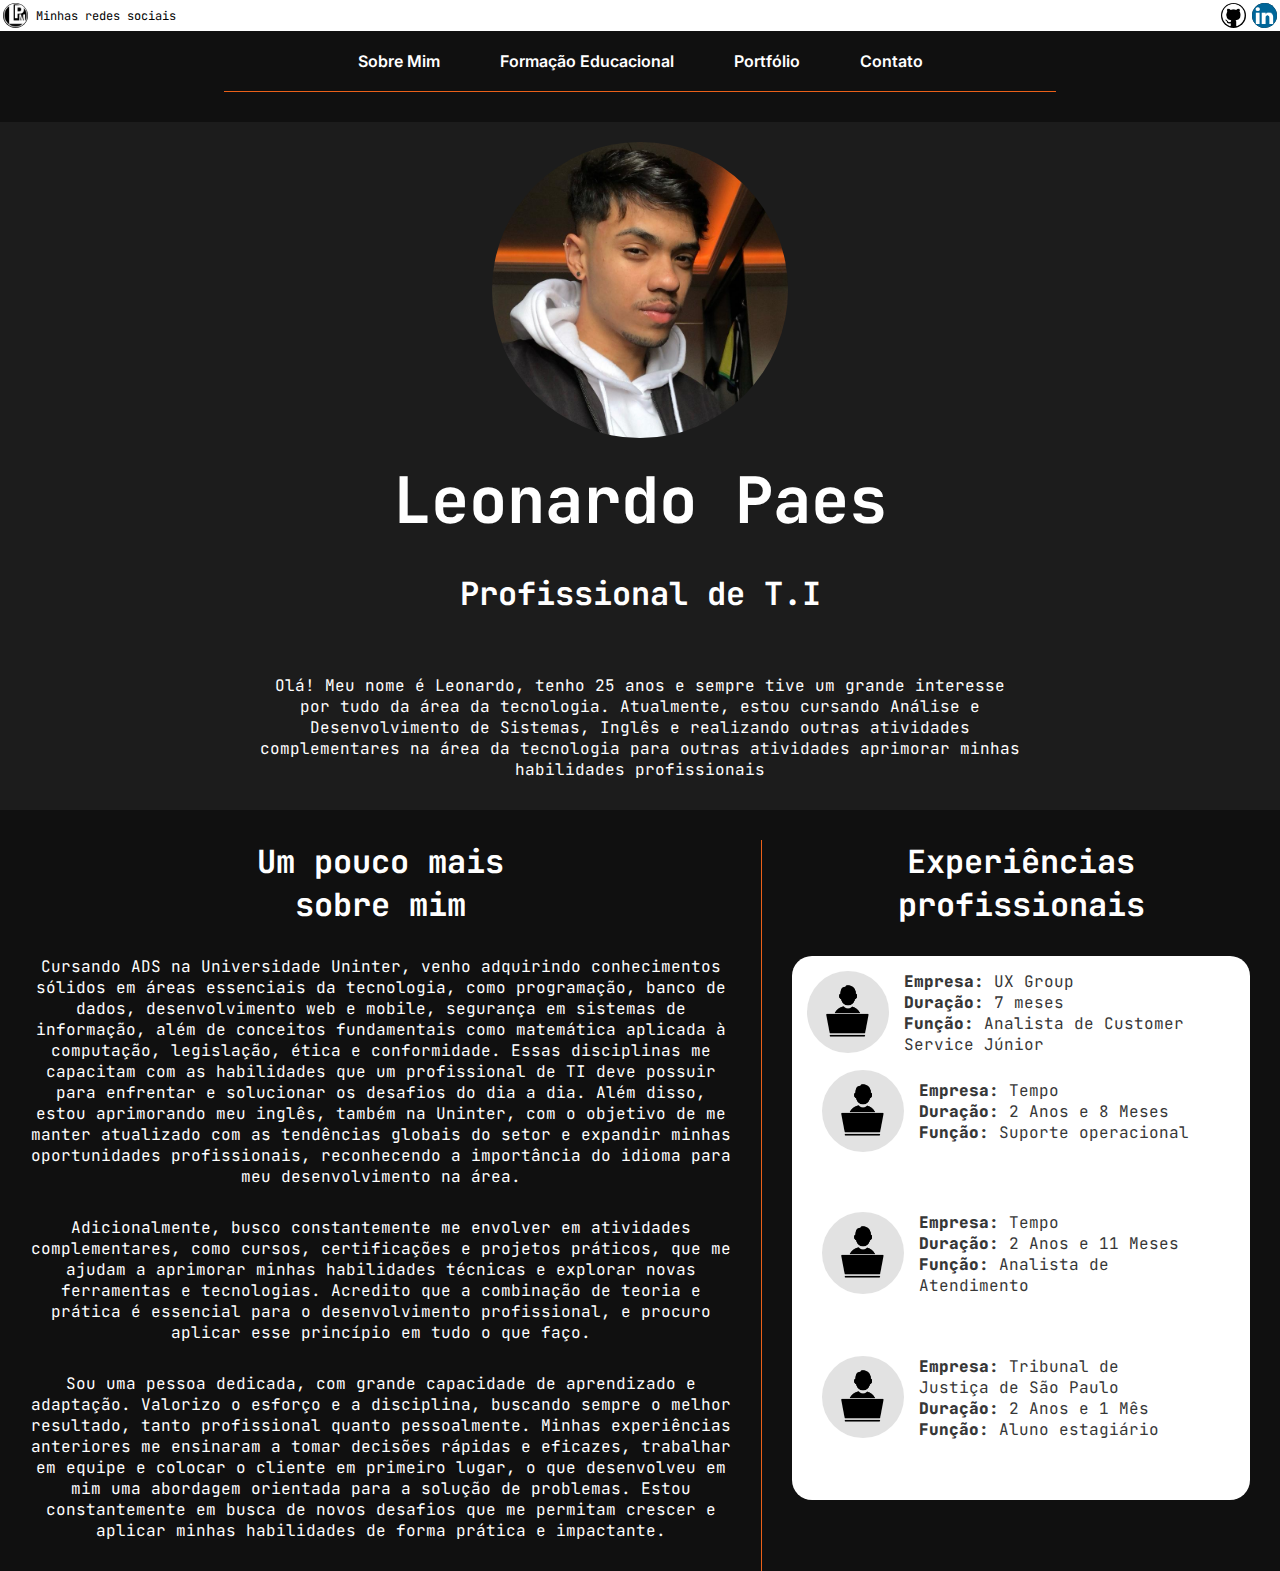
<file: index.html>
<!DOCTYPE html>
<html lang="en">
<head>
    <meta charset="UTF-8">
    <meta name="viewport" content="width=device-width, initial-scale=1.0">
    <title>Sobre Mim | Home</title>
    <link rel="stylesheet" href="style.css">
    <link rel="shortcut icon" href="Imagens/Logo.png" type="image/x-icon">
</head>
<body>
    <nav>
        <div class="menuHorizontal-redes">
            <div class="redesEsquerda">
                <img src="Imagens/Logo.png" alt="logo" id="logoSite">
                <p>Minhas redes sociais</p>
            </div>

            <div class="redesDireita">
                <a href="https://github.com/lmpaes/projetos">
                    <img src="Imagens/Git.jpg" alt="logoGit" id="logoGit"></a>
                
                <a href="https://www.linkedin.com/in/leonardompaes/">
                    <img src="Imagens/Linkedin.png" alt="logoLinkedin" id="logoLinkedin"></a>
            </div>
        </div>

        <ul class="menuHorizontal-opcoes">
            <li><a href="index.html">Sobre Mim</a></li>
            <li><a href="formacao.html">Formação Educacional</a></li>
            <li><a href="portfolio.html">Portfólio</a></li>
            <li><a href="contato.html">Contato</a></li>
        </ul>
        <div class="barraMenu"></div>
    </nav>

    <div id="conteudoIndex">
        <img src="Imagens/imagem-sobremim.jpg" alt="minhaImagem" id="minhaImagem">

        <div class="tituloIndex1">
            <h1>Leonardo Paes</h1>
            <h2>Profissional de T.I</h2>
        </div>

        <p class="textoIndex1">Olá! Meu nome é Leonardo, tenho 25 anos e sempre tive um grande interesse por tudo da área da tecnologia. Atualmente, estou cursando Análise e Desenvolvimento de Sistemas, Inglês e realizando outras atividades complementares na área da tecnologia para outras atividades aprimorar minhas habilidades profissionais
        </p>
    </div>

    <div class="conteudo-divisao">
        <div id="divisaoIndex1">

            <div class="tituloMaisSobre" id="textoEsquerdo">
                <h1> Um pouco mais </h2>
                <h1>sobre mim</h2>
            </div>

            <p class="textoIndex2">
                Cursando ADS na Universidade Uninter, venho adquirindo conhecimentos sólidos em áreas essenciais da tecnologia, como programação, banco de dados, desenvolvimento web e mobile, segurança em sistemas de informação, além de conceitos fundamentais como matemática aplicada à computação, legislação, ética e conformidade. Essas disciplinas me capacitam com as habilidades que um profissional de TI deve possuir para enfrentar e solucionar os desafios do dia a dia. Além disso, estou aprimorando meu inglês, também na Uninter, com o objetivo de me manter atualizado com as tendências globais do setor e expandir minhas oportunidades profissionais, reconhecendo a importância do idioma para meu desenvolvimento na área.
            </p>

            <p class="textoIndex2">
                Adicionalmente, busco constantemente me envolver em atividades complementares, como cursos, certificações e projetos práticos, que me ajudam a aprimorar minhas habilidades técnicas e explorar novas ferramentas e tecnologias. Acredito que a combinação de teoria e prática é essencial para o desenvolvimento profissional, e procuro aplicar esse princípio em tudo o que faço.
            </p>
            
            <p class="textoIndex2">
                Sou uma pessoa dedicada, com grande capacidade de aprendizado e adaptação. Valorizo o esforço e a disciplina, buscando sempre o melhor resultado, tanto profissional quanto pessoalmente. Minhas experiências anteriores me ensinaram a tomar decisões rápidas e eficazes, trabalhar em equipe e colocar o cliente em primeiro lugar, o que desenvolveu em mim uma abordagem orientada para a solução de problemas. Estou constantemente em busca de novos desafios que me permitam crescer e aplicar minhas habilidades de forma prática e impactante.
            </p>
        </div>

        <div class="linhaDivisoria"></div>

        <div id="divisaoIndex2">
            <div class="tituloMaisSobre" id="textoDireito">
                <h1>Experiências</h1>
                <h1>profissionais</h1>
            </div>

            <div class="experiencia" onmouseover="expandir(this)" onmouseout="retrair(this)">
                <div class="info">
                    <img src="Imagens/imagem-sobreMim-expProf.jpg" alt="expProfissional">
                    
                    <div class="textoInfo">
                        
                        <p><span>Empresa:</span> UX Group</p>
                        <p><span>Duração:</span> 7 meses</p>
                        <p><span>Função:</span> Analista de Customer Service Júnior</p>
                </div>
                </div>
                <div class="detalhes">
                    <p>Atuando como Analista de Customer Service Júnior na UX Group, integrando a operação da Reals Bet e oferecendo suporte via Webchat para garantir uma experiência eficiente e segura aos apostadores. Minhas responsabilidades envolvem a análise de apostas, suporte em transações financeiras (saques e depósitos) e atendimento para esclarecimento de dúvidas gerais dos usuários. Realizo consultas de perfis em múltiplos sistemas e utilizo a plataforma Zendesk para a gestão de atendimentos, assegurando o cumprimento da LGPD. Também mantenho interação com sistemas bancários para suporte em movimentações financeiras, priorizando agilidade, precisão e qualidade no atendimento. Com foco na resolução rápida e no aprimoramento contínuo dos processos, contribui diariamente para a melhoria da experiência do usuário, garantindo eficiência, segurança e satisfação nos atendimentos.</p>
                </div>

            <div class="experiencia" onmouseover="expandir(this)" onmouseout="retrair(this)">
                <div class="info">
                    <img src="Imagens/imagem-sobreMim-expProf.jpg" alt="expProfissional">
                    
                    <div class="textoInfo">
                        
                        <p><span>Empresa:</span> Tempo</p>
                        <p><span>Duração:</span> 2 Anos e 8 Meses</p>
                        <p><span>Função:</span> Suporte operacional</p>
                </div>
                </div>
                <div class="detalhes">
                    <p>Como assistente administrativo desenvolvi capacidades para gestão de equipe, auxiliando em tomada de decisões em atendimentos, trocas de informações com outros setores sobre processos e definindo ações para um fluxo seguro aos serviços. Utilizei o Microsoft Office de forma avançada para criação de planilhas a fim de controlar a produtividade e criar relatórios detalhados, para apresentação à supervisão, coordenação e direção, auxiliando na tomada de decisões. Tive também participação nos processos de fraudes, onde era necessária uma análise para detectar e prevenir assistências fraudulentas, criando cenários para impedir tentativas de fraude contratual.</p>
                </div>
            </div>

            <div class="experiencia" onmouseover="expandir(this)" onmouseout="retrair(this)">
                <div class="info">
                    <img src="Imagens/imagem-sobreMim-expProf.jpg" alt="expProfissional">
                    
                    <div class="textoInfo">
                        
                        <p><span>Empresa:</span> Tempo</p>
                        <p><span>Duração:</span> 2 Anos e 11 Meses</p>
                        <p><span>Função:</span> Analista de Atendimento</p>
                </div>
                </div>
                <div class="detalhes">
                    <p>Atuei como Analista de Atendimento na Tempo, onde tive a oportunidade de trabalhar em dois setores, adquirindo uma visão ampla e estratégica do atendimento ao cliente. Iniciei no setor de Acionamento e após um ano foi promovido ao Meio de transporte alternativo (MTA)</p>

                    <p>No setor de Acionamento, minha principal responsabilidade era garantir agilidade nos atendimentos, focando na satisfação do cliente. Realizava contato telefônico direto com prestadores para enviá-los rapidamente ao local solicitado pelo segurado, além de fazer a retratação com o cliente. No Acionamento atuei em diversos tipos de serviços, como acionamento de reboque, taxi, eletricista, encanador e outra modalidades existentes no seguro de automóvel e residencial. </p>
                        
                    <p>Já no setor de Meio de Transporte Alternativo, a prioridade era o controle de custos, onde era necessário identificar a opção de transporte mais viável para o retorno do segurado e sua família. Essa função exigia a análise cuidadosa de diferentes meios, como aéreo, táxi, rodoviário ou a combinação de dois desses meios, sempre com o objetivo de oferecer a solução mais eficiente e econômica. </p>
                        
                    <p>Nos dois setores fui responsável pelo treinamento de novos funcionários devido meu alto conhecimento nos procedimentos</p>
                </div>
            </div>

            <div class="experiencia" onmouseover="expandir(this)" onmouseout="retrair(this)">
                <div class="info">
                    <img src="Imagens/imagem-sobreMim-expProf.jpg" alt="expProfissional">
                    
                    <div class="textoInfo">
                        
                        <p><span>Empresa:</span> Tribunal de Justiça de São Paulo</p>
                        <p><span>Duração:</span> 2 Anos e 1 Mês</p>
                        <p><span>Função:</span> Aluno estagiário</p>
                </div>
                </div>
                <div class="detalhes">
                    <p>Durante meu período de estágio no TJSP, desempenhei diversas funções administrativas que foram essenciais para o bom funcionamento do cartório. Minhas responsabilidades incluíam o atendimento ao público, localização, arquivamento e organização de processos. Também fui responsável pela elaboração de protocolos para remessa externa, auxiliando na entrada, saída e tramitação de documentos. Realizei atividades como impressão, numeração de folhas, anotações de movimento processual. Além disso, coletei dados para audiências prestando suporte à Juíza, escreventes, advogados, recepcionista e partes interessadas do 3º Oficio Civil de Carapicuíba.</p>
                </div>
            </div>


        </div>
    </div>
    
    <script src="script.js"></script>
</body>
</html>
</file>
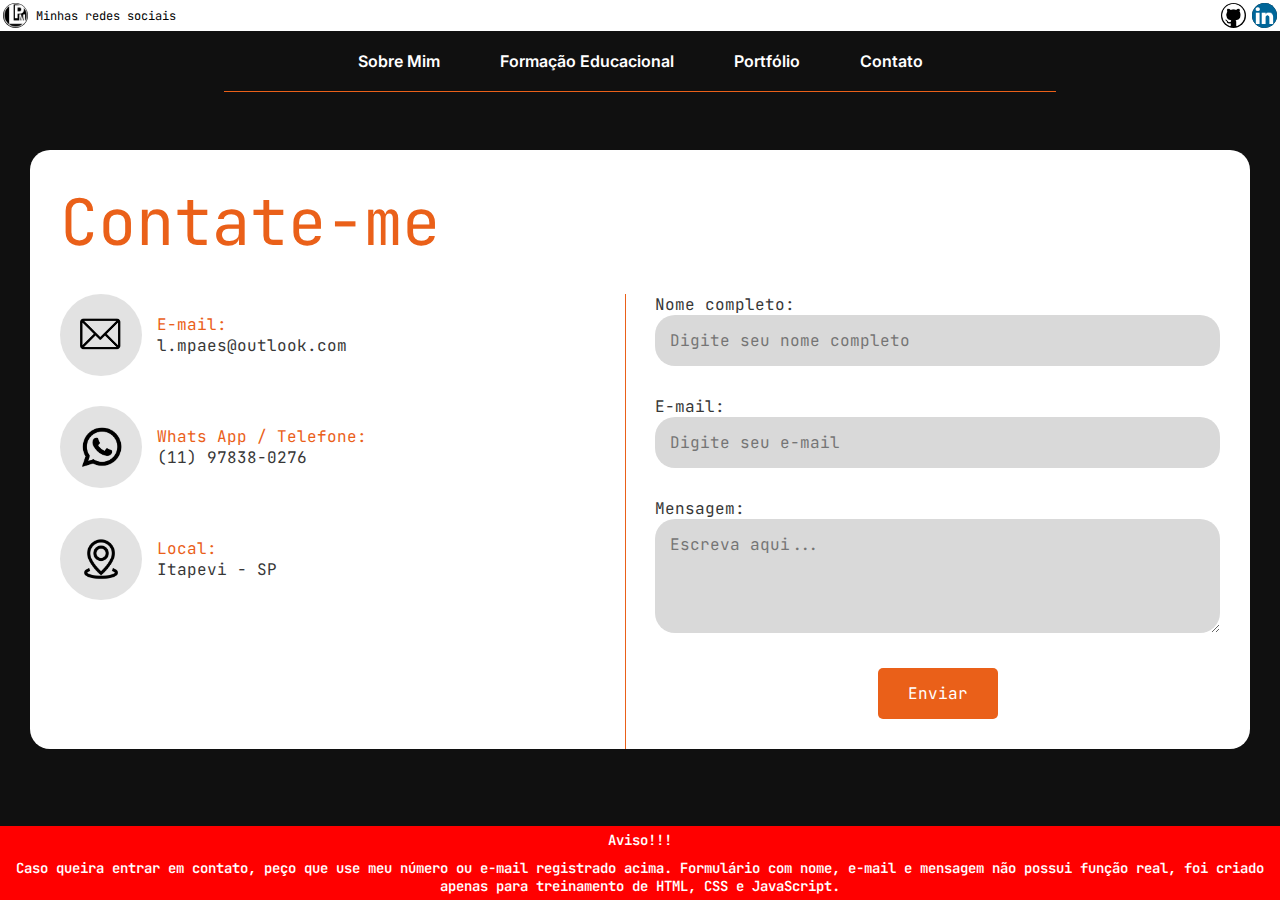
<file: contato.html>
<!DOCTYPE html>
<html lang="en">
<head>
    <meta charset="UTF-8">
    <meta name="viewport" content="width=device-width, initial-scale=1.0">
    <title>Contato</title>
    <link rel="stylesheet" href="style.css">
    <link rel="shortcut icon" href="Imagens/Logo.png" type="image/x-icon">
</head>
<body>
    <nav>
        <div class="menuHorizontal-redes">
            <div class="redesEsquerda">
                <img src="Imagens/Logo.png" alt="logo" id="logoSite">
                <p>Minhas redes sociais</p>
            </div>

            <div class="redesDireita">
                <a href="https://github.com/lmpaes/projetos">
                    <img src="Imagens/Git.jpg" alt="logoGit" id="logoGit"></a>
                
                <a href="https://www.linkedin.com/in/leonardompaes/">
                    <img src="Imagens/Linkedin.png" alt="logoLinkedin" id="logoLinkedin"></a>
            </div>
        </div>

        <ul class="menuHorizontal-opcoes">
            <li><a href="index.html">Sobre Mim</a></li>
            <li><a href="formacao.html">Formação Educacional</a></li>
            <li><a href="portfolio.html">Portfólio</a></li>
            <li><a href="contato.html">Contato</a></li>
        </ul>
        <div class="barraMenu"></div>
    </nav>

    <div id="conteudoContato">
        <p class="tituloContato">Contate-me</p>

        <div class="conteudo-divisaoContato"> 

                <div class="divisaoContato1">

                        <div class="contatoDetalhe">
                            <img src="Imagens/imagem-contato-email.jpg" alt="imgEmail" class="imgContato">

                            <div class="detalheTextoContato">

                                <p class="tituloDetalheContato">E-mail:</p>
                                <p>l.mpaes@outlook.com</p>

                            </div>
                        </div>

                        <div class="contatoDetalhe">
                            <img src="Imagens/imagem-contato-wpp.jpg" alt="imgWhatsApp" class="imgContato">

                            <div class="detalheTextoContato">

                                <p class="tituloDetalheContato">Whats App / Telefone:</p>
                                <p>(11) 97838-0276</p>

                            </div>
                        </div>

                        <div class="contatoDetalhe">
                            <img src="Imagens/imagem-contato-local.jpg" alt="imgLocal" class="imgContato">

                            <div class="detalheTextoContato">

                                <p class="tituloDetalheContato">Local:</p>
                                <p>Itapevi - SP</p>

                            </div>
                        </div>
                </div>


            <div class="linhaDivisoria"></div>


            <div class="divisaoContato2">
                <div class="formulario">
                    <form action="#">
                        
                        <label for="nome">Nome completo: </label><br>
                        
                        <input type="text" name="nomeCompleto" placeholder="Digite seu nome completo"><br>

                        <label for="email">E-mail: </label><br>
                        <input id="email" type="email" name="email" placeholder="Digite seu e-mail"><br>

                        <label for="comentario">Mensagem: </label><br>
                        <textarea id="comentario" rows="4" cols="50" name="comentario" placeholder="Escreva aqui..."></textarea><br>

                        <div id="centroBotao">
                            <button id="erroBotao"> Enviar</button>
                        </div>
                    </form>
                </div>
            </div>
        </div>
    </div>

    <footer>

        <p>Aviso!!!</p>

        <p>Caso queira entrar em contato, peço que use meu número ou e-mail registrado acima. Formulário com nome, e-mail e mensagem não possui função real, foi criado apenas para treinamento de HTML, CSS e JavaScript.</p>

    </footer>
    
    <script src="script.js"></script>
</body>
</html>
</file>
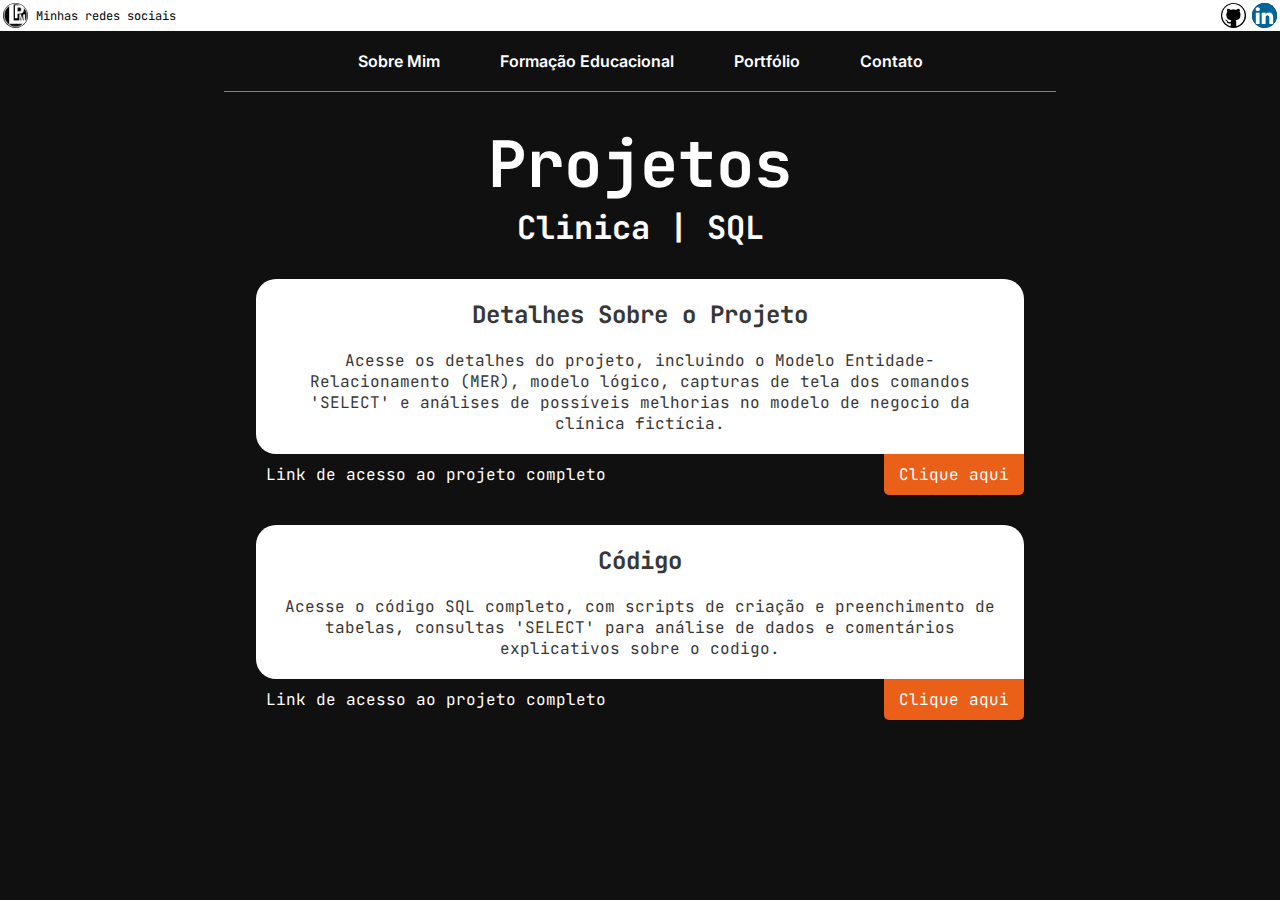
<file: detalheClinicaSQL.html>
<!DOCTYPE html>
<html lang="en">
<head>
    <meta charset="UTF-8">
    <meta name="viewport" content="width=device-width, initial-scale=1.0">
    <title>Portfólio</title>
    <link rel="stylesheet" href="style.css">
    <link rel="shortcut icon" href="Imagens/Logo.png" type="image/x-icon">
</head>
<body>
    <nav>
        <div class="menuHorizontal-redes">
            <div class="redesEsquerda">
                <img src="Imagens/Logo.png" alt="logo" id="logoSite">
                <p>Minhas redes sociais</p>
            </div>

            <div class="redesDireita">
                <a href="https://github.com/lmpaes/projetos">
                    <img src="Imagens/Git.jpg" alt="logoGit" id="logoGit"></a>
                
                <a href="https://www.linkedin.com/in/leonardompaes/">
                    <img src="Imagens/Linkedin.png" alt="logoLinkedin" id="logoLinkedin"></a>
            </div>
        </div>

        <ul class="menuHorizontal-opcoes">
            <li><a href="index.html">Sobre Mim</a></li>
            <li><a href="formacao.html">Formação Educacional</a></li>
            <li><a href="portfolio.html">Portfólio</a></li>
            <li><a href="contato.html">Contato</a></li>
        </ul>
        <div class="barraMenu"></div>
    </nav>

    <div id="conteudoPortfolio">
        <div class="titulo">
            <h1>Projetos</h1>
            <h2>Clinica | SQL</h2>
        </div>

        <div class="projeto">
            <div class="detalheProjeto">
                <h1>Detalhes Sobre o Projeto</h1>
                <p>Acesse os detalhes do projeto, incluindo o Modelo Entidade-Relacionamento (MER), modelo lógico, capturas de tela dos comandos 'SELECT' e análises de possíveis melhorias no modelo de negocio da clínica fictícia.</p>
            </div>

            <div class="link">
                <p>Link de acesso ao projeto completo</p>
                <a href="https://github.com/lmpaes/projetos/issues/2"><button>Clique aqui</button></a>
            </div>
        </div>

        <div class="projeto">
            <div class="detalheProjeto">
                <h1>Código</h1>
                <p>Acesse o código SQL completo, com scripts de criação e preenchimento de tabelas, consultas 'SELECT' para análise de dados e comentários explicativos sobre o codigo.</p>
            </div>

            <div class="link">
                <p>Link de acesso ao projeto completo</p>
                <a href="https://github.com/lmpaes/projetos/blob/main/SQL/Clinica/Banco%20de%20dados%20-%20Clinica.sql"><button>Clique aqui</button></a>
            </div>
        </div>



    </div>
    
    <script src="script.js"></script>
</body>
</html>
</file>
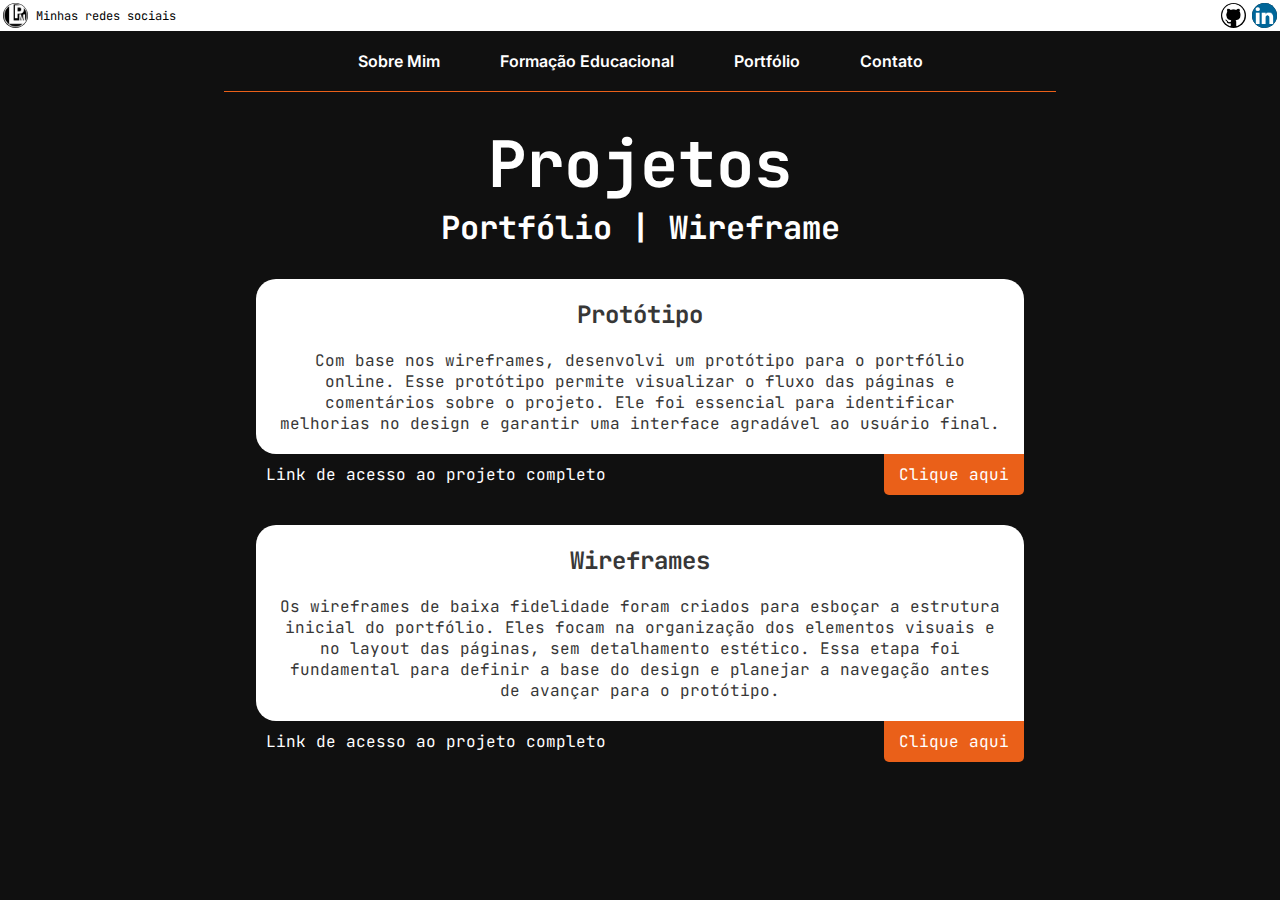
<file: detalheWireframe.html>
<!DOCTYPE html>
<html lang="en">
<head>
    <meta charset="UTF-8">
    <meta name="viewport" content="width=device-width, initial-scale=1.0">
    <title>Portfólio</title>
    <link rel="stylesheet" href="style.css">
    <link rel="shortcut icon" href="Imagens/Logo.png" type="image/x-icon">
</head>
<body>
    <nav>
        <div class="menuHorizontal-redes">
            <div class="redesEsquerda">
                <img src="Imagens/Logo.png" alt="logo" id="logoSite">
                <p>Minhas redes sociais</p>
            </div>

            <div class="redesDireita">
                <a href="https://github.com/lmpaes/projetos">
                    <img src="Imagens/Git.jpg" alt="logoGit" id="logoGit"></a>
                
                <a href="https://www.linkedin.com/in/leonardompaes/">
                    <img src="Imagens/Linkedin.png" alt="logoLinkedin" id="logoLinkedin"></a>
            </div>
        </div>

        <ul class="menuHorizontal-opcoes">
            <li><a href="index.html">Sobre Mim</a></li>
            <li><a href="formacao.html">Formação Educacional</a></li>
            <li><a href="portfolio.html">Portfólio</a></li>
            <li><a href="contato.html">Contato</a></li>
        </ul>
        <div class="barraMenu"></div>
    </nav>

    <div id="conteudoPortfolio">
        <div class="titulo">
            <h1>Projetos</h1>
            <h2>Portfólio | Wireframe</h2>
        </div>

        <div class="projeto">
            <div class="detalheProjeto">
                <h1>Protótipo</h1>

                <p>Com base nos wireframes, desenvolvi um protótipo para o portfólio online. Esse protótipo permite visualizar o fluxo das páginas e comentários sobre o projeto. Ele foi essencial para identificar melhorias no design e garantir uma interface agradável ao usuário final.</p>
            </div>

            <div class="link">
                <p>Link de acesso ao projeto completo</p>
                <a href="https://www.figma.com/design/XbFeBiWaBkObusA1EwkQM5/Prototipo-de-alta-fidelidade?node-id=21-60&node-type=canvas&t=kYs3gzRJO40cxZZE-0"><button>Clique aqui</button></a>
            </div>
        </div>

        <div class="projeto">
            <div class="detalheProjeto">
                <h1>Wireframes</h1>

                <p>Os wireframes de baixa fidelidade foram criados para esboçar a estrutura inicial do portfólio. Eles focam na organização dos elementos visuais e no layout das páginas, sem detalhamento estético. Essa etapa foi fundamental para definir a base do design e planejar a navegação antes de avançar para o protótipo.</p>
            </div>

            <div class="link">
                <p>Link de acesso ao projeto completo</p>
                <a href="https://www.figma.com/design/g4SqNW6Mde1rRbWfcVy6mR/Site---Baixa-fidelidade?node-id=0-1&node-type=canvas&t=dbSEcDkeRdMN0zAs-0"><button>Clique aqui</button></a>
            </div>
        </div>




    </div>
    
    <script src="script.js"></script>
</body>
</html>
</file>
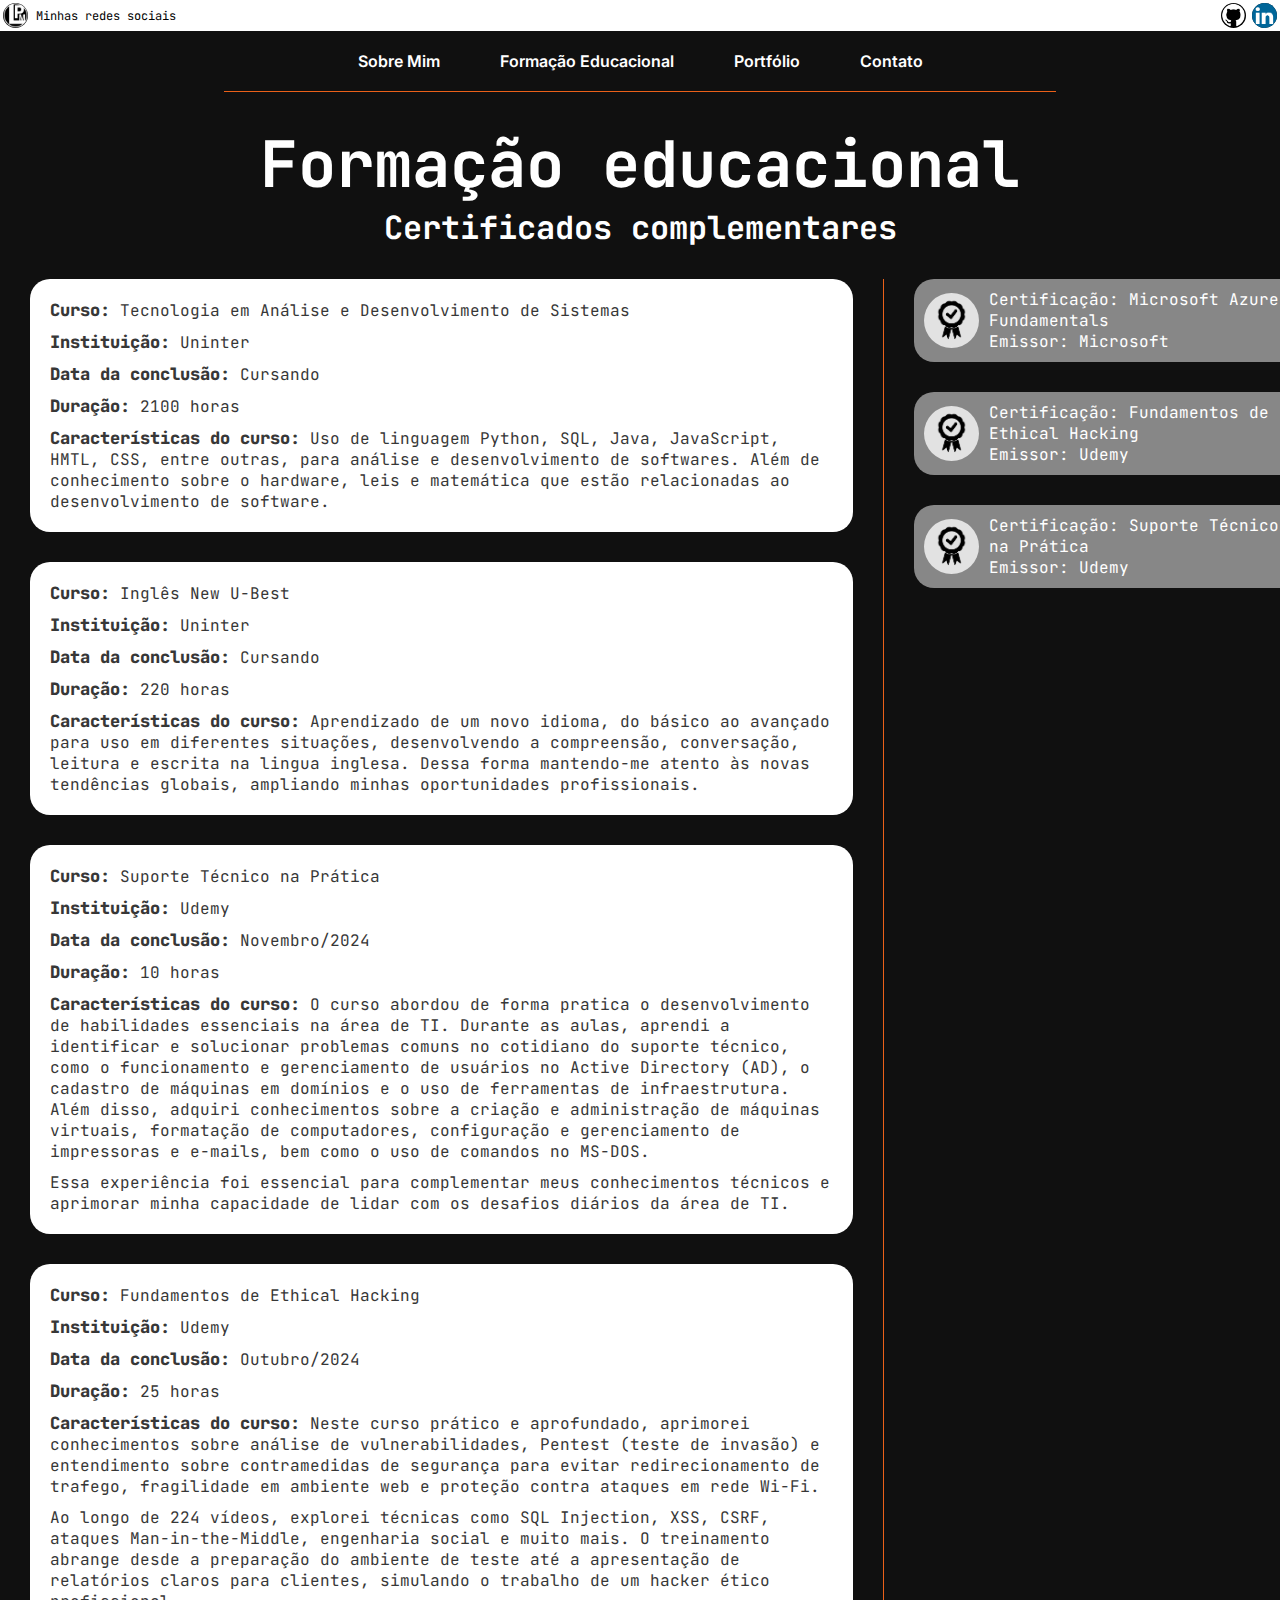
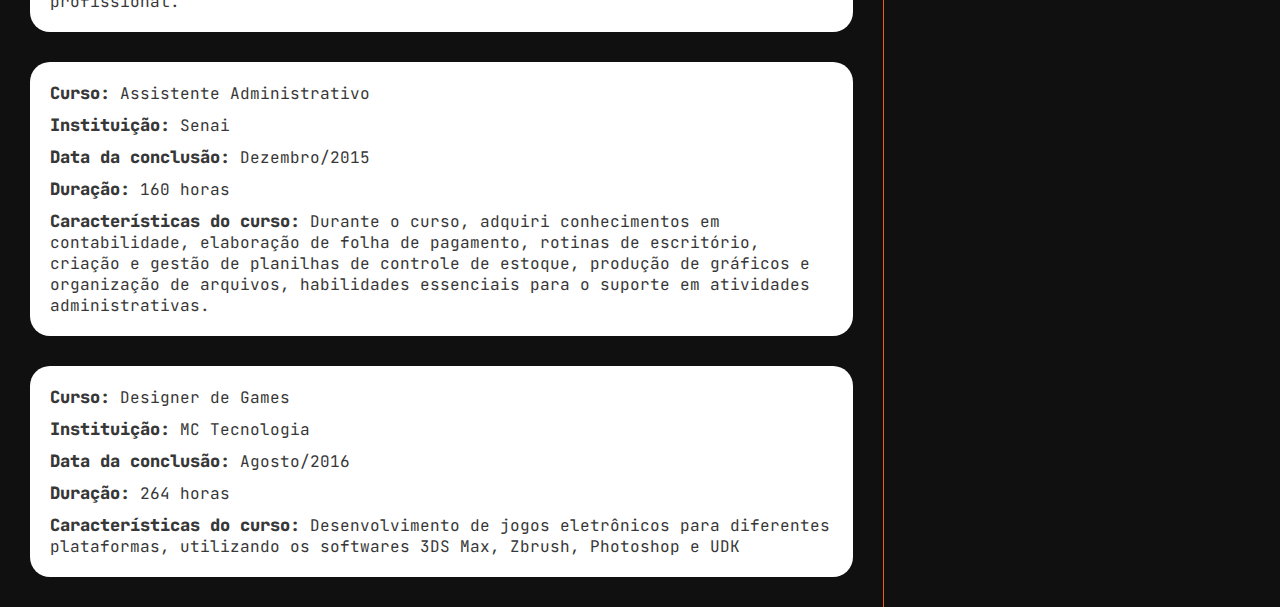
<file: formacao.html>
<!DOCTYPE html>
<html lang="en">
<head>
    <meta charset="UTF-8">
    <meta name="viewport" content="width=device-width, initial-scale=1.0">
    <title>Formação Educacional</title>
    <link rel="stylesheet" href="style.css">
    <link rel="shortcut icon" href="Imagens/Logo.png" type="image/x-icon">
</head>
<body>
    <nav>
        <div class="menuHorizontal-redes">
            <div class="redesEsquerda">
                <img src="Imagens/Logo.png" alt="logo" id="logoSite">
                <p>Minhas redes sociais</p>
            </div>

            <div class="redesDireita">
                <a href="https://github.com/lmpaes/projetos">
                    <img src="Imagens/Git.jpg" alt="logoGit" id="logoGit"></a>
                
                <a href="https://www.linkedin.com/in/leonardompaes/">
                    <img src="Imagens/Linkedin.png" alt="logoLinkedin" id="logoLinkedin"></a>
            </div>
        </div>

        <ul class="menuHorizontal-opcoes">
            <li><a href="index.html">Sobre Mim</a></li>
            <li><a href="formacao.html">Formação Educacional</a></li>
            <li><a href="portfolio.html">Portfólio</a></li>
            <li><a href="contato.html">Contato</a></li>
        </ul>
        <div class="barraMenu"></div>
    </nav>

    <div id="conteudoFormacao">
        <div class="titulo">
            <h1>Formação educacional</h1>
            <h2>Certificados complementares</h2>
        </div>

        <div class="conteudo-divisao">
            <div id="divisaoFormacao1">
                <div class="curso">
                    <p><span class="selecaoNegrito">Curso:</span> Tecnologia em Análise e Desenvolvimento de Sistemas</p>
                    <p><span class="selecaoNegrito">Instituição:</span> Uninter</p>
                    <p><span class="selecaoNegrito">Data da conclusão:</span> Cursando</p>
                    <p><span class="selecaoNegrito">Duração:</span> 2100 horas</p>
                    <p><span class="selecaoNegrito">Características do curso:</span> Uso de linguagem Python, SQL, Java, JavaScript, HMTL, CSS, entre outras, para análise e desenvolvimento de softwares. Além de conhecimento sobre o hardware, leis e matemática que estão relacionadas ao desenvolvimento de software.</p>
                </div>

                <div class="curso">
                    <p><span class="selecaoNegrito">Curso:</span> Inglês New U-Best</p>
                    <p><span class="selecaoNegrito">Instituição:</span> Uninter</p>
                    <p><span class="selecaoNegrito">Data da conclusão:</span> Cursando</p>
                    <p><span class="selecaoNegrito">Duração:</span> 220 horas</p>
                    <p><span class="selecaoNegrito">Características do curso:</span> Aprendizado de um novo idioma, do básico ao avançado para uso em diferentes situações, desenvolvendo a compreensão, conversação, leitura e escrita na lingua inglesa. Dessa forma mantendo-me atento às novas tendências globais, ampliando minhas oportunidades profissionais.</p>
                </div>

                <div class="curso">
                    <p><span class="selecaoNegrito">Curso:</span> Suporte Técnico na Prática</p>
                    <p><span class="selecaoNegrito">Instituição:</span> Udemy</p>
                    <p><span class="selecaoNegrito">Data da conclusão:</span> Novembro/2024</p>
                    <p><span class="selecaoNegrito">Duração:</span> 10 horas</p>
                    <p><span class="selecaoNegrito">Características do curso:</span> O curso abordou de forma pratica o desenvolvimento de habilidades essenciais na área de TI. Durante as aulas, aprendi a identificar e solucionar problemas comuns no cotidiano do suporte técnico, como o funcionamento e gerenciamento de usuários no Active Directory (AD), o cadastro de máquinas em domínios e o uso de ferramentas de infraestrutura. Além disso, adquiri conhecimentos sobre a criação e administração de máquinas virtuais, formatação de computadores, configuração e gerenciamento de impressoras e e-mails, bem como o uso de comandos no MS-DOS. </p>
                    <p>Essa experiência foi essencial para complementar meus conhecimentos técnicos e aprimorar minha capacidade de lidar com os desafios diários da área de TI.</p>
                </div>


                <div class="curso">
                    <p><span class="selecaoNegrito">Curso:</span> Fundamentos de Ethical Hacking</p>
                    <p><span class="selecaoNegrito">Instituição:</span> Udemy</p>
                    <p><span class="selecaoNegrito">Data da conclusão:</span> Outubro/2024</p>
                    <p><span class="selecaoNegrito">Duração:</span> 25 horas</p>
                    <p><span class="selecaoNegrito">Características do curso:</span> Neste curso prático e aprofundado, aprimorei conhecimentos sobre análise de vulnerabilidades, Pentest (teste de invasão) e entendimento sobre contramedidas de segurança para evitar redirecionamento de trafego, fragilidade em ambiente web e proteção contra ataques em rede Wi-Fi. </p>
                    <p>Ao longo de 224 vídeos, explorei técnicas como SQL Injection, XSS, CSRF, ataques Man-in-the-Middle, engenharia social e muito mais. O treinamento abrange desde a preparação do ambiente de teste até a apresentação de relatórios claros para clientes, simulando o trabalho de um hacker ético profissional. </p>
                </div>

                <div class="curso">
                    <p><span class="selecaoNegrito">Curso:</span> Assistente Administrativo</p>
                    <p><span class="selecaoNegrito">Instituição:</span> Senai</p>
                    <p><span class="selecaoNegrito">Data da conclusão:</span> Dezembro/2015</p>
                    <p><span class="selecaoNegrito">Duração:</span> 160 horas</p>
                    <p><span class="selecaoNegrito">Características do curso:</span> Durante o curso, adquiri conhecimentos em contabilidade, elaboração de folha de pagamento, rotinas de escritório, criação e gestão de planilhas de controle de estoque, produção de gráficos e organização de arquivos, habilidades essenciais para o suporte em atividades administrativas.</p>
                </div>

                <div class="curso">
                    <p><span class="selecaoNegrito">Curso:</span> Designer de Games</p>
                    <p><span class="selecaoNegrito">Instituição:</span> MC Tecnologia</p>
                    <p><span class="selecaoNegrito">Data da conclusão:</span> Agosto/2016</p>
                    <p><span class="selecaoNegrito">Duração:</span> 264 horas</p>
                    <p><span class="selecaoNegrito">Características do curso:</span> Desenvolvimento de jogos eletrônicos para diferentes plataformas, utilizando os softwares 3DS Max, Zbrush, Photoshop e UDK</p>
                </div>
            </div>

            <div class="linhaDivisoria"></div>

            

            <div id="divisaoFormacao2">

                <a href="https://learn.microsoft.com/api/credentials/share/pt-br/LeoPaes-1574/96F2DB979E05110?sharingId"><div class="cetificado">
                    <img src="Imagens/imagem-formacao-certif.jpg" alt="ImagemCertificado" class="ImagemCertificado">

                    <div class="detalheCertificado">
                        <p>Certificação: Microsoft Azure Fundamentals</p>                        
                        <p>Emissor: Microsoft</p>
                    </div>
                </div></a>

                <a href="https://www.udemy.com/certificate/UC-4b37f674-427d-492e-ba97-d4d1473d8894/"><div class="cetificado">
                    <img src="Imagens/imagem-formacao-certif.jpg" alt="ImagemCertificado" class="ImagemCertificado">

                    <div class="detalheCertificado">
                        <p>Certificação: Fundamentos de Ethical Hacking</p>
                        <p>Emissor: Udemy</p>
                    </div>
                </div></a>

                <a href="https://www.udemy.com/certificate/UC-545f390c-3b9b-406e-8322-f5b310724553/"><div class="cetificado">
                    <img src="Imagens/imagem-formacao-certif.jpg" alt="ImagemCertificado" class="ImagemCertificado">

                    <div class="detalheCertificado">
                        <p>Certificação: Suporte Técnico na Prática</p>                        
                        <p>Emissor: Udemy</p>
                    </div>
                </div></a>


            </div>
        </div>
    </div>

    
    <script src="script.js"></script>
</body>
</html>
</file>
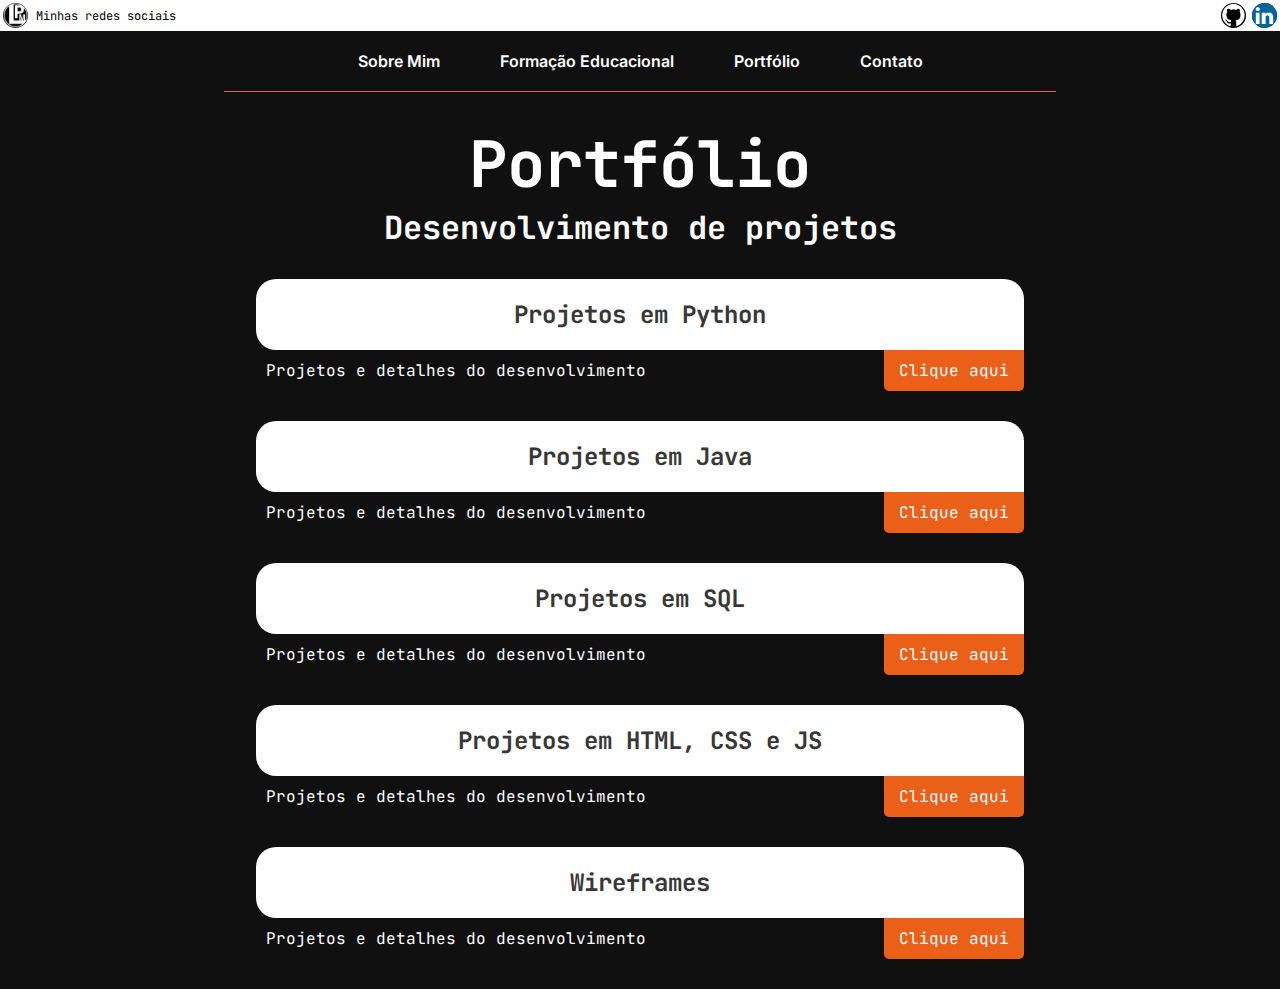
<file: portfolio.html>
<!DOCTYPE html>
<html lang="en">
<head>
    <meta charset="UTF-8">
    <meta name="viewport" content="width=device-width, initial-scale=1.0">
    <title>Portfólio</title>
    <link rel="stylesheet" href="style.css">
    <link rel="shortcut icon" href="Imagens/Logo.png" type="image/x-icon">
</head>
<body>
    <nav>
        <div class="menuHorizontal-redes">
            <div class="redesEsquerda">
                <img src="Imagens/Logo.png" alt="logo" id="logoSite">
                <p>Minhas redes sociais</p>
            </div>

            <div class="redesDireita">
                <a href="https://github.com/lmpaes/projetos">
                    <img src="Imagens/Git.jpg" alt="logoGit" id="logoGit"></a>
                
                <a href="https://www.linkedin.com/in/leonardompaes/">
                    <img src="Imagens/Linkedin.png" alt="logoLinkedin" id="logoLinkedin"></a>
            </div>
        </div>

        <ul class="menuHorizontal-opcoes">
            <li><a href="index.html">Sobre Mim</a></li>
            <li><a href="formacao.html">Formação Educacional</a></li>
            <li><a href="portfolio.html">Portfólio</a></li>
            <li><a href="contato.html">Contato</a></li>
        </ul>
        <div class="barraMenu"></div>
    </nav>

    <div id="conteudoPortfolio">
        <div class="titulo">
            <h1>Portfólio</h1>
            <h2>Desenvolvimento de projetos</h2>
        </div>

        <div class="projeto">
            <div class="detalheProjeto">
                <h1>Projetos em Python</h1>
            </div>

            <div class="link">
                <p>Projetos e detalhes do desenvolvimento</p>
                <a href="projetosPy.html"><button>Clique aqui</button></a>
            </div>
        </div>

        <div class="projeto">
            <div class="detalheProjeto">
                <h1>Projetos em Java</h1>
            </div>

            <div class="link">
                <p>Projetos e detalhes do desenvolvimento</p>
                <a href="projetosJava.html"><button>Clique aqui</button></a>
            </div>
        </div>

        <div class="projeto">
            <div class="detalheProjeto">
                <h1>Projetos em SQL</h1>
            </div>

            <div class="link">
                <p>Projetos e detalhes do desenvolvimento</p>
                <a href="projetosSQL.html"><button>Clique aqui</button></a>
            </div>
        </div>

        <div class="projeto">
            <div class="detalheProjeto">
                <h1>Projetos em HTML, CSS e JS</h1>
            </div>

            <div class="link">
                <p>Projetos e detalhes do desenvolvimento</p>
                <a href="projetosHTML.html"><button>Clique aqui</button></a>
            </div>
        </div>

        <div class="projeto">
            <div class="detalheProjeto">
                <h1>Wireframes</h1>
            </div>

            <div class="link">
                <p>Projetos e detalhes do desenvolvimento</p>
                <a href="projetosWireframes.html"><button>Clique aqui</button></a>
            </div>
        </div>




    </div>
    
    <script src="script.js"></script>
</body>
</html>
</file>
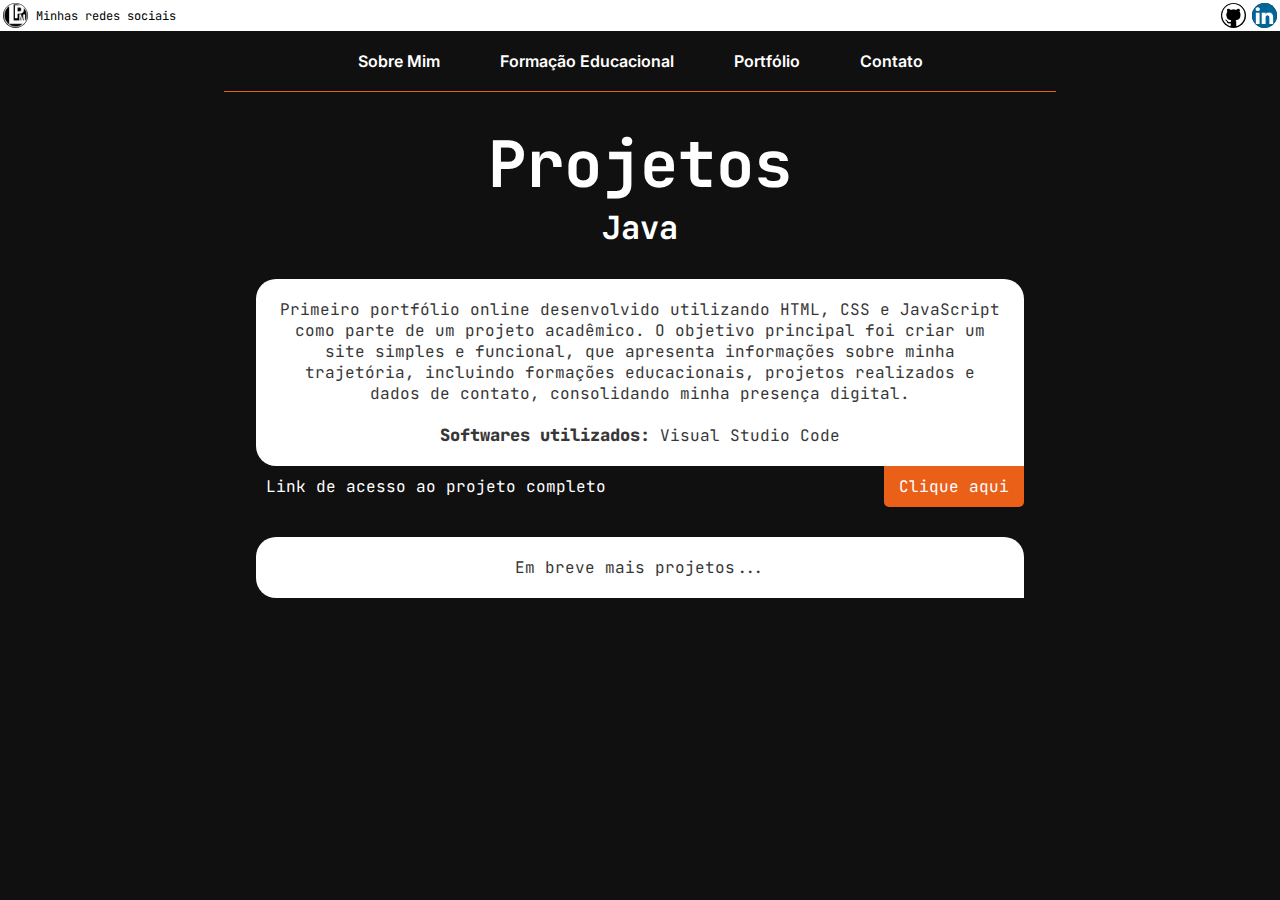
<file: projetosHTML.html>
<!DOCTYPE html>
<html lang="en">
<head>
    <meta charset="UTF-8">
    <meta name="viewport" content="width=device-width, initial-scale=1.0">
    <title>Portfólio</title>
    <link rel="stylesheet" href="style.css">
    <link rel="shortcut icon" href="Imagens/Logo.png" type="image/x-icon">
</head>
<body>
    <nav>
        <div class="menuHorizontal-redes">
            <div class="redesEsquerda">
                <img src="Imagens/Logo.png" alt="logo" id="logoSite">
                <p>Minhas redes sociais</p>
            </div>

            <div class="redesDireita">
                <a href="https://github.com/lmpaes/projetos">
                    <img src="Imagens/Git.jpg" alt="logoGit" id="logoGit"></a>
                
                <a href="https://www.linkedin.com/in/leonardompaes/">
                    <img src="Imagens/Linkedin.png" alt="logoLinkedin" id="logoLinkedin"></a>
            </div>
        </div>

        <ul class="menuHorizontal-opcoes">
            <li><a href="index.html">Sobre Mim</a></li>
            <li><a href="formacao.html">Formação Educacional</a></li>
            <li><a href="portfolio.html">Portfólio</a></li>
            <li><a href="contato.html">Contato</a></li>
        </ul>
        <div class="barraMenu"></div>
    </nav>

    <div id="conteudoPortfolio">
        <div class="titulo">
            <h1>Projetos</h1>
            <h2>Java</h2>
        </div>

        <div class="projeto">
            <div class="detalheProjeto">
                <p>Primeiro portfólio online desenvolvido utilizando HTML, CSS e JavaScript como parte de um projeto acadêmico. O objetivo principal foi criar um site simples e funcional, que apresenta informações sobre minha trajetória, incluindo formações educacionais, projetos realizados e dados de contato, consolidando minha presença digital.</p>

                <p><span class="selecaoNegrito">Softwares utilizados:</span> Visual Studio Code</p>
            </div>

            <div class="link">
                <p>Link de acesso ao projeto completo</p>
                <a href="https://github.com/lmpaes/projetos/tree/main/HTML/Portf%C3%B3lio%201.0"><button>Clique aqui</button></a>
            </div>
        </div>

        <div class="projeto">
            <div class="detalheProjeto">
                <p>Em breve mais projetos...</p>
            </div>
        </div>



    </div>
    
    <script src="script.js"></script>
</body>
</html>
</file>
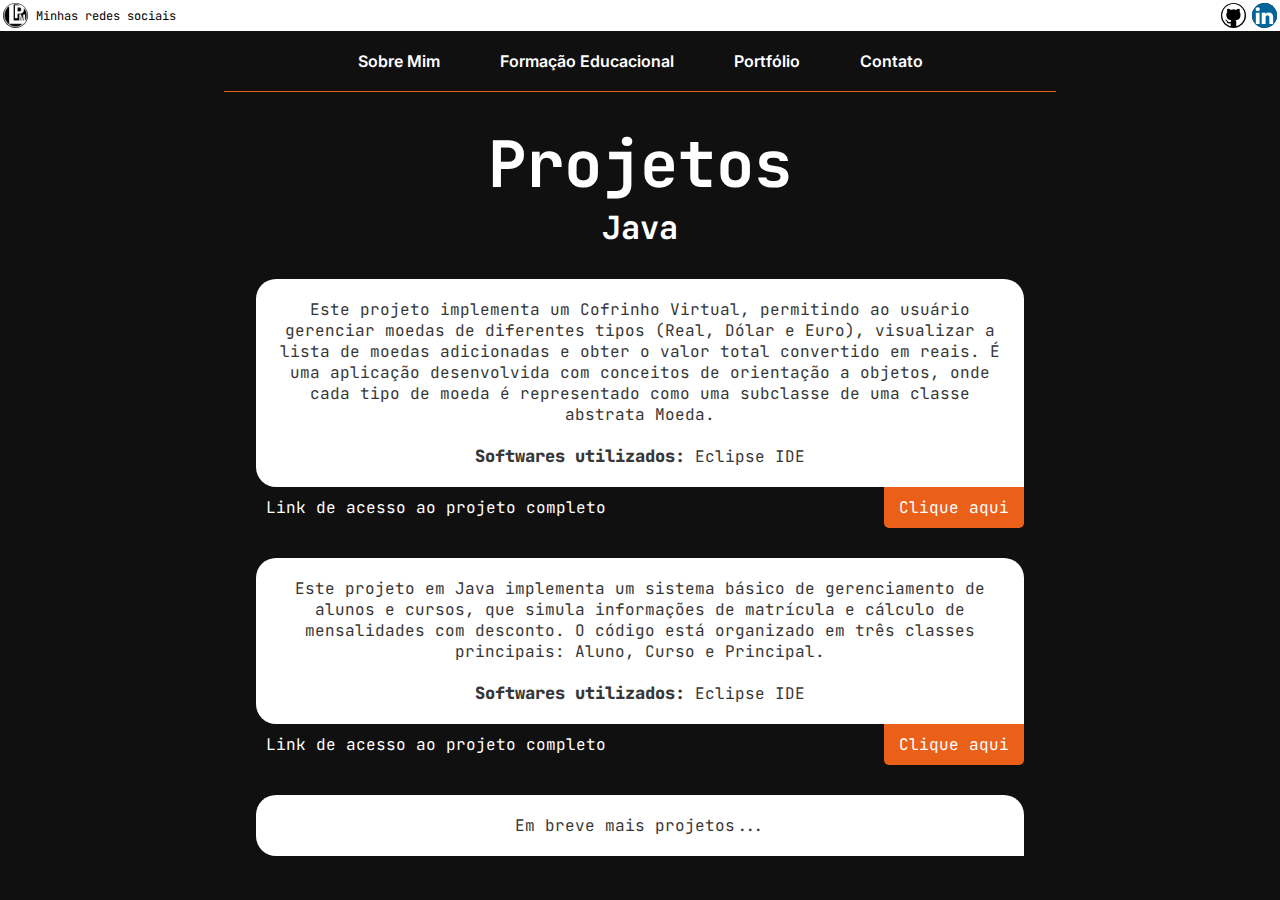
<file: projetosJava.html>
<!DOCTYPE html>
<html lang="en">
<head>
    <meta charset="UTF-8">
    <meta name="viewport" content="width=device-width, initial-scale=1.0">
    <title>Portfólio</title>
    <link rel="stylesheet" href="style.css">
    <link rel="shortcut icon" href="Imagens/Logo.png" type="image/x-icon">
</head>
<body>
    <nav>
        <div class="menuHorizontal-redes">
            <div class="redesEsquerda">
                <img src="Imagens/Logo.png" alt="logo" id="logoSite">
                <p>Minhas redes sociais</p>
            </div>

            <div class="redesDireita">
                <a href="https://github.com/lmpaes/projetos">
                    <img src="Imagens/Git.jpg" alt="logoGit" id="logoGit"></a>
                
                <a href="https://www.linkedin.com/in/leonardompaes/">
                    <img src="Imagens/Linkedin.png" alt="logoLinkedin" id="logoLinkedin"></a>
            </div>
        </div>

        <ul class="menuHorizontal-opcoes">
            <li><a href="index.html">Sobre Mim</a></li>
            <li><a href="formacao.html">Formação Educacional</a></li>
            <li><a href="portfolio.html">Portfólio</a></li>
            <li><a href="contato.html">Contato</a></li>
        </ul>
        <div class="barraMenu"></div>
    </nav>

    <div id="conteudoPortfolio">
        <div class="titulo">
            <h1>Projetos</h1>
            <h2>Java</h2>
        </div>

        <div class="projeto">
            <div class="detalheProjeto">
                <p>Este projeto implementa um Cofrinho Virtual, permitindo ao usuário gerenciar moedas de diferentes tipos (Real, Dólar e Euro), visualizar a lista de moedas adicionadas e obter o valor total convertido em reais. É uma aplicação desenvolvida com conceitos de orientação a objetos, onde cada tipo de moeda é representado como uma subclasse de uma classe abstrata Moeda.</p>

                <p><span class="selecaoNegrito">Softwares utilizados:</span> Eclipse IDE</p>
            </div>

            <div class="link">
                <p>Link de acesso ao projeto completo</p>
                <a href="https://github.com/lmpaes/projetos/tree/main/Java/CofrinhoMoedas"><button>Clique aqui</button></a>
            </div>
        </div>

        <div class="projeto">
            <div class="detalheProjeto">
                <p>Este projeto em Java implementa um sistema básico de gerenciamento de alunos e cursos, que simula informações de matrícula e cálculo de mensalidades com desconto. O código está organizado em três classes principais: Aluno, Curso e Principal.</p>

                <p><span class="selecaoNegrito">Softwares utilizados:</span> Eclipse IDE</p>
            </div>

            <div class="link">
                <p>Link de acesso ao projeto completo</p>
                <a href="https://github.com/lmpaes/projetos/tree/main/Java/CadastroAluno"><button>Clique aqui</button></a>
            </div>
        </div>


        <div class="projeto">
            <div class="detalheProjeto">
                <p>Em breve mais projetos...</p>
            </div>
        </div>



    </div>
    
    <script src="script.js"></script>
</body>
</html>
</file>
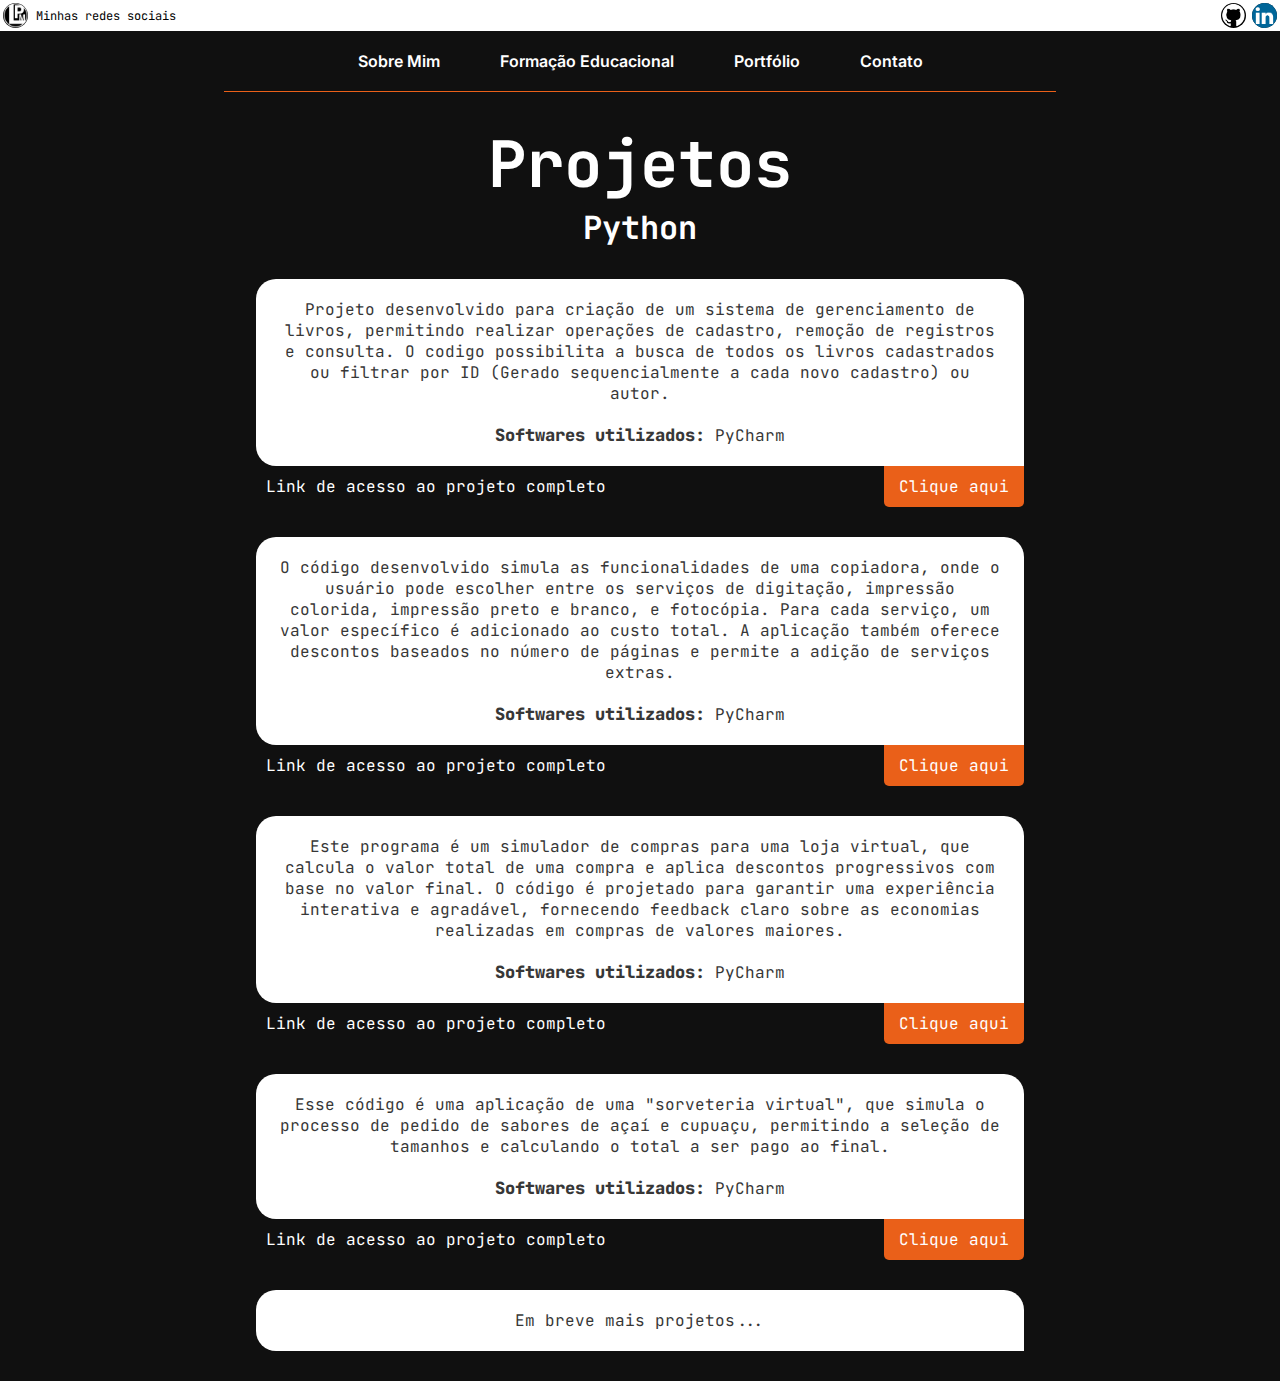
<file: projetosPy.html>
<!DOCTYPE html>
<html lang="en">
<head>
    <meta charset="UTF-8">
    <meta name="viewport" content="width=device-width, initial-scale=1.0">
    <title>Portfólio</title>
    <link rel="stylesheet" href="style.css">
    <link rel="shortcut icon" href="Imagens/Logo.png" type="image/x-icon">
</head>
<body>
    <nav>
        <div class="menuHorizontal-redes">
            <div class="redesEsquerda">
                <img src="Imagens/Logo.png" alt="logo" id="logoSite">
                <p>Minhas redes sociais</p>
            </div>

            <div class="redesDireita">
                <a href="https://github.com/lmpaes/projetos">
                    <img src="Imagens/Git.jpg" alt="logoGit" id="logoGit"></a>
                
                <a href="https://www.linkedin.com/in/leonardompaes/">
                    <img src="Imagens/Linkedin.png" alt="logoLinkedin" id="logoLinkedin"></a>
            </div>
        </div>

        <ul class="menuHorizontal-opcoes">
            <li><a href="index.html">Sobre Mim</a></li>
            <li><a href="formacao.html">Formação Educacional</a></li>
            <li><a href="portfolio.html">Portfólio</a></li>
            <li><a href="contato.html">Contato</a></li>
        </ul>
        <div class="barraMenu"></div>
    </nav>

    <div id="conteudoPortfolio">
        <div class="titulo">
            <h1>Projetos</h1>
            <h2>Python</h2>
        </div>

        <div class="projeto">
            <div class="detalheProjeto">
                <p>Projeto desenvolvido para criação de um sistema de gerenciamento de livros, permitindo realizar operações de cadastro, remoção de registros e consulta. O codigo possibilita a busca de todos os livros cadastrados ou filtrar por ID (Gerado sequencialmente a cada novo cadastro) ou autor.</p>

                <p><span class="selecaoNegrito">Softwares utilizados:</span> PyCharm</p>
            </div>

            <div class="link">
                <p>Link de acesso ao projeto completo</p>
                <a href="https://github.com/lmpaes/projetos/blob/main/Python/livraria.py"><button>Clique aqui</button></a>
            </div>
        </div>

        <div class="projeto">
            <div class="detalheProjeto">
                <p>O código desenvolvido simula as funcionalidades de uma copiadora, onde o usuário pode escolher entre os serviços de digitação, impressão colorida, impressão preto e branco, e fotocópia. Para cada serviço, um valor específico é adicionado ao custo total. A aplicação também oferece descontos baseados no número de páginas e permite a adição de serviços extras.</p>

                <p><span class="selecaoNegrito">Softwares utilizados:</span> PyCharm</p>
            </div>

            <div class="link">
                <p>Link de acesso ao projeto completo</p>
                <a href="https://github.com/lmpaes/projetos/blob/main/Python/copiadora.py"><button>Clique aqui</button></a>
            </div>
        </div>

        <div class="projeto">
            <div class="detalheProjeto">
                <p>Este programa é um simulador de compras para uma loja virtual, que calcula o valor total de uma compra e aplica descontos progressivos com base no valor final. O código é projetado para garantir uma experiência interativa e agradável, fornecendo feedback claro sobre as economias realizadas em compras de valores maiores.</p>

                <p><span class="selecaoNegrito">Softwares utilizados:</span> PyCharm</p>
            </div>

            <div class="link">
                <p>Link de acesso ao projeto completo</p>
                <a href="https://github.com/lmpaes/projetos/blob/main/Python/desconto.py"><button>Clique aqui</button></a>
            </div>
        </div>

        <div class="projeto">
            <div class="detalheProjeto">
                <p>Esse código é uma aplicação de uma "sorveteria virtual", que simula o processo de pedido de sabores de açaí e cupuaçu, permitindo a seleção de tamanhos e calculando o total a ser pago ao final.</p>

                <p><span class="selecaoNegrito">Softwares utilizados:</span> PyCharm</p>
            </div>

            <div class="link">
                <p>Link de acesso ao projeto completo</p>
                <a href="https://github.com/lmpaes/projetos/blob/main/Python/contadorSorveteria.py"><button>Clique aqui</button></a>
            </div>
        </div>

        <div class="projeto">
            <div class="detalheProjeto">
                <p>Em breve mais projetos...</p>
            </div>
        </div>



    </div>
    
    <script src="script.js"></script>
</body>
</html>
</file>
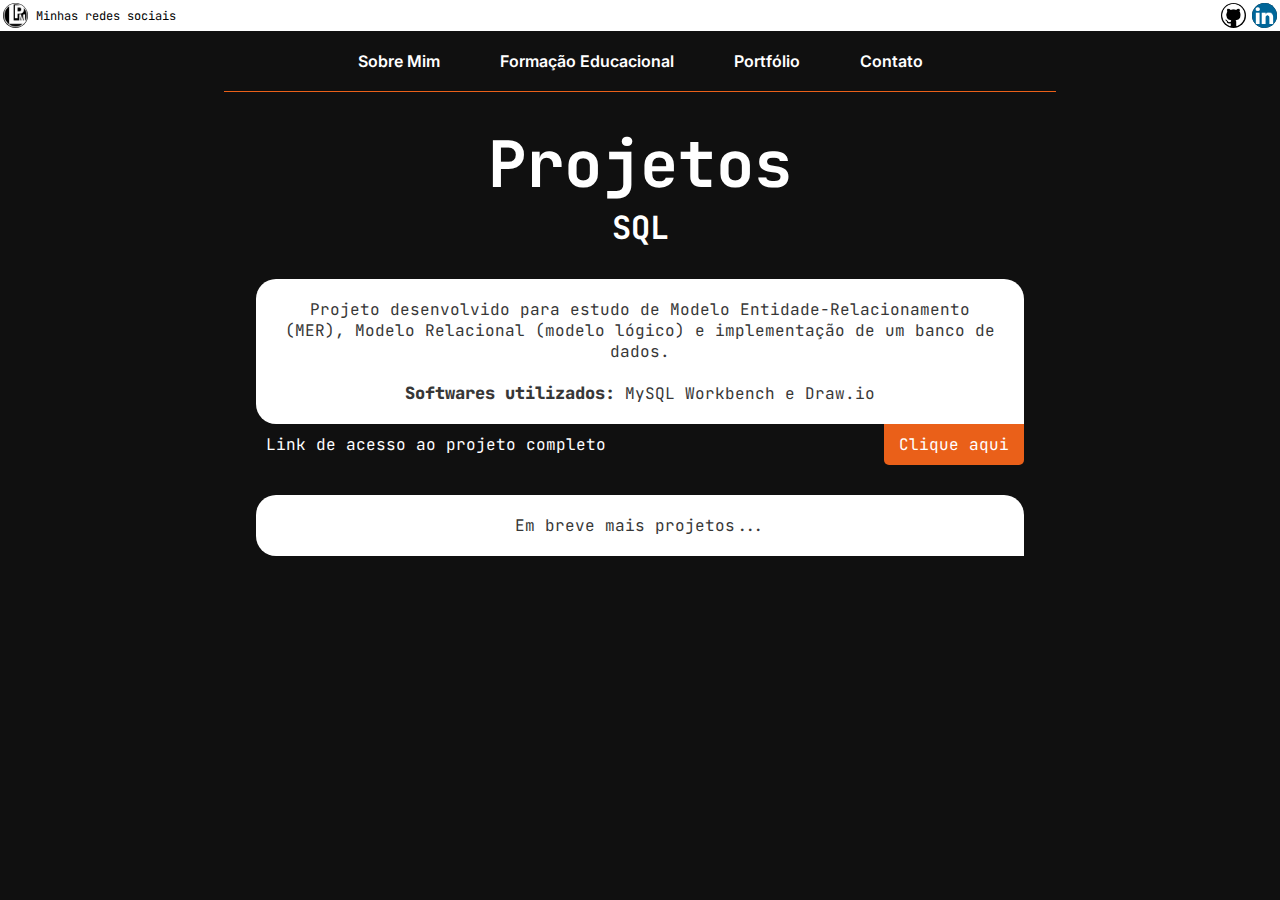
<file: projetosSQL.html>
<!DOCTYPE html>
<html lang="en">
<head>
    <meta charset="UTF-8">
    <meta name="viewport" content="width=device-width, initial-scale=1.0">
    <title>Portfólio</title>
    <link rel="stylesheet" href="style.css">
    <link rel="shortcut icon" href="Imagens/Logo.png" type="image/x-icon">
</head>
<body>
    <nav>
        <div class="menuHorizontal-redes">
            <div class="redesEsquerda">
                <img src="Imagens/Logo.png" alt="logo" id="logoSite">
                <p>Minhas redes sociais</p>
            </div>

            <div class="redesDireita">
                <a href="https://github.com/lmpaes/projetos">
                    <img src="Imagens/Git.jpg" alt="logoGit" id="logoGit"></a>
                
                <a href="https://www.linkedin.com/in/leonardompaes/">
                    <img src="Imagens/Linkedin.png" alt="logoLinkedin" id="logoLinkedin"></a>
            </div>
        </div>

        <ul class="menuHorizontal-opcoes">
            <li><a href="index.html">Sobre Mim</a></li>
            <li><a href="formacao.html">Formação Educacional</a></li>
            <li><a href="portfolio.html">Portfólio</a></li>
            <li><a href="contato.html">Contato</a></li>
        </ul>
        <div class="barraMenu"></div>
    </nav>

    <div id="conteudoPortfolio">
        <div class="titulo">
            <h1>Projetos</h1>
            <h2>SQL</h2>
        </div>

        <div class="projeto">
            <div class="detalheProjeto">
                <p>Projeto desenvolvido para estudo de Modelo Entidade-Relacionamento (MER), Modelo Relacional (modelo lógico) e implementação de um banco de dados.</p>

                <p><span class="selecaoNegrito">Softwares utilizados:</span> MySQL Workbench e Draw.io</p>
            </div>

            <div class="link">
                <p>Link de acesso ao projeto completo</p>
                <a href="detalheClinicaSQL.html"><button>Clique aqui</button></a>
            </div>
        </div>

        <div class="projeto">
            <div class="detalheProjeto">
                <p>Em breve mais projetos...</p>
            </div>
        </div>



    </div>
    
    <script src="script.js"></script>
</body>
</html>
</file>
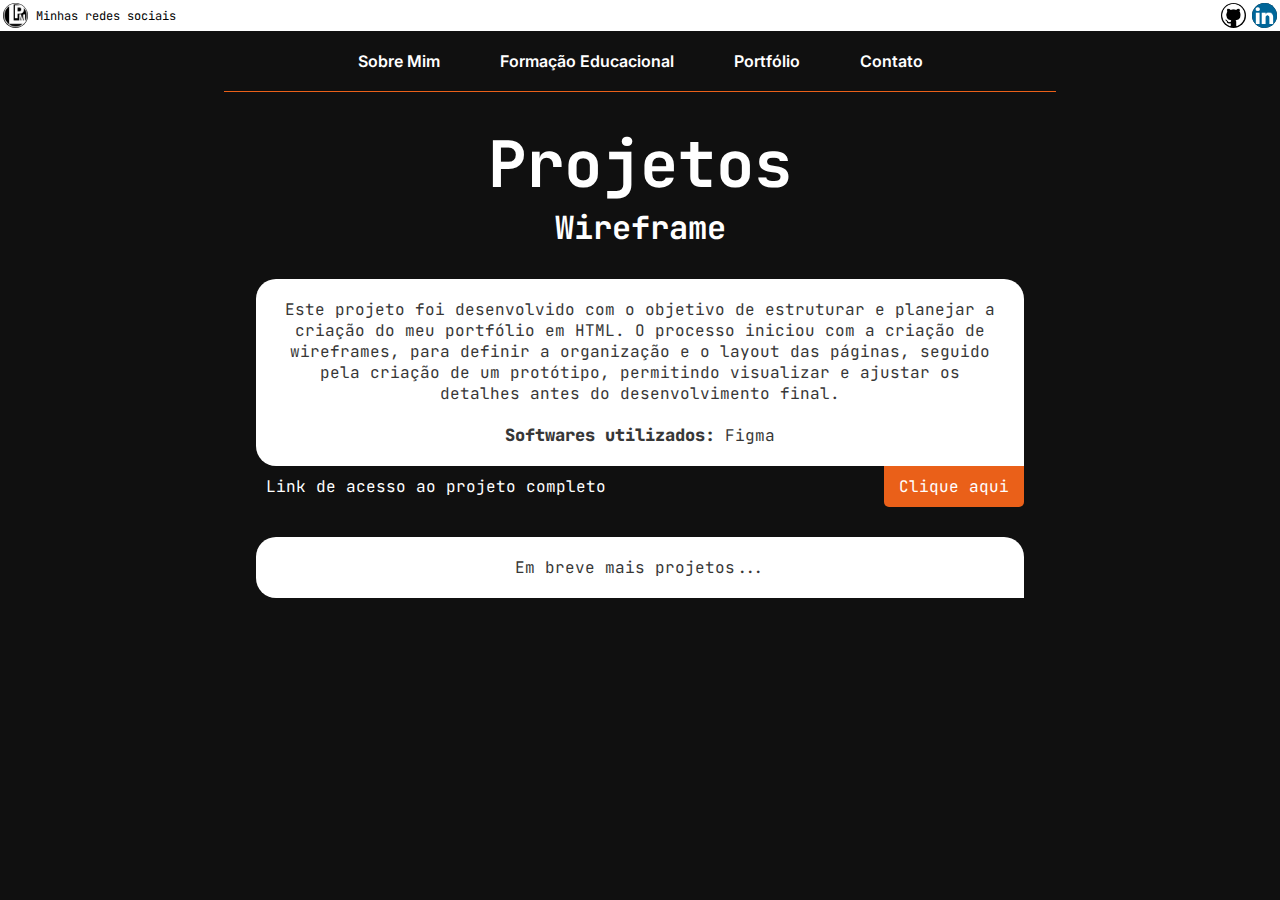
<file: projetosWireframes.html>
<!DOCTYPE html>
<html lang="en">
<head>
    <meta charset="UTF-8">
    <meta name="viewport" content="width=device-width, initial-scale=1.0">
    <title>Portfólio</title>
    <link rel="stylesheet" href="style.css">
    <link rel="shortcut icon" href="Imagens/Logo.png" type="image/x-icon">
</head>
<body>
    <nav>
        <div class="menuHorizontal-redes">
            <div class="redesEsquerda">
                <img src="Imagens/Logo.png" alt="logo" id="logoSite">
                <p>Minhas redes sociais</p>
            </div>

            <div class="redesDireita">
                <a href="https://github.com/lmpaes/projetos">
                    <img src="Imagens/Git.jpg" alt="logoGit" id="logoGit"></a>
                
                <a href="https://www.linkedin.com/in/leonardompaes/">
                    <img src="Imagens/Linkedin.png" alt="logoLinkedin" id="logoLinkedin"></a>
            </div>
        </div>

        <ul class="menuHorizontal-opcoes">
            <li><a href="index.html">Sobre Mim</a></li>
            <li><a href="formacao.html">Formação Educacional</a></li>
            <li><a href="portfolio.html">Portfólio</a></li>
            <li><a href="contato.html">Contato</a></li>
        </ul>
        <div class="barraMenu"></div>
    </nav>

    <div id="conteudoPortfolio">
        <div class="titulo">
            <h1>Projetos</h1>
            <h2>Wireframe</h2>
        </div>

        <div class="projeto">
            <div class="detalheProjeto">
                <p>Este projeto foi desenvolvido com o objetivo de estruturar e planejar a criação do meu portfólio em HTML. O processo iniciou com a criação de wireframes, para definir a organização e o layout das páginas, seguido pela criação de um protótipo, permitindo visualizar e ajustar os detalhes antes do desenvolvimento final. </p>

                <p><span class="selecaoNegrito">Softwares utilizados:</span> Figma</p>
            </div>

            <div class="link">
                <p>Link de acesso ao projeto completo</p>
                <a href="detalheWireframe.html"><button>Clique aqui</button></a>
            </div>
        </div>

        <div class="projeto">
            <div class="detalheProjeto">
                <p>Em breve mais projetos...</p>
            </div>
        </div>



    </div>
    
    <script src="script.js"></script>
</body>
</html>
</file>
<file: style.css>
@import url('https://fonts.googleapis.com/css2?family=JetBrains+Mono:ital,wght@0,100..800;1,100..800&display=swap');

@import url('https://fonts.googleapis.com/css2?family=Inter:ital,opsz,wght@0,14..32,100..900;1,14..32,100..900&family=JetBrains+Mono:ital,wght@0,100..800;1,100..800&display=swap');

*{
    margin: 0;
    padding: 0;
    background-color: #101010;
    color: white;
    font-family: "JetBrains Mono", monospace;
    font-size: 16px;
}

div.menuHorizontal-redes, div.menuHorizontal-redes a, .redesEsquerda, .redesEsquerda p, .redesDireita, .redesDireita a{
    background-color: #fff;
    display: flex;
}

.redesEsquerda, .redesDireita{
    width: 50%;
}

.redesEsquerda {
    align-items: center;
}

.redesEsquerda p{
    color: black;
    margin-left: 5px;
    font-size: 12px;
}

.redesDireita{
    justify-content: right;
}

.menuHorizontal-redes img{
    width: 25px;
    height: 25px;
    border-radius: 50%;
    margin: 3px;
}

.menuHorizontal-opcoes{
    display: flex;
    justify-content: center;
    align-items: center;
    list-style: none;
    height: 60px;

}

.menuHorizontal-opcoes li a{
    padding: 10px 30px;
    text-decoration: none;
    font-family: "Inter", sans-serif;
    font-weight: 600;
}

.menuHorizontal-opcoes li a:hover{
    background-color: #ffffff70;
    border-radius: 20px;
    color: #ffffff;
    font-size: 18px;
    transition: 0.5s;
}

.barraMenu{
    display: flex;
    margin: 0 auto;
    height: 1px;
    width: 65%;
    background-color: #EA6019;
    margin-bottom: 30px;
}

#conteudoIndex, .tituloIndex1, .tituloIndex1 h1, .tituloIndex1 h2, .textoIndex1{
    background-color: #1C1C1C ;
    display: flex;
    flex-direction: column;
    margin-bottom: 30px;
}

#minhaImagem{ 
    height: 296px;
    width: 296px;
    border-radius: 50%;
    margin: 20px auto;
}

.tituloIndex1{
    align-items: center;
    justify-content: center;
    margin-bottom: 30px;
}

.tituloIndex1 h1{
    font-size: 64px;
}

.tituloIndex1 h2{
    font-size: 32px;
}

.textoIndex1{
    width:60%;
    margin: 0 auto;
    text-align: center;
    margin-bottom: 30px;
    
}

.conteudo-divisao{
    display: flex;
}

#divisaoIndex1{
    width: 60%;
}

#divisaoIndex2{
    width: 40%;
}

.tituloMaisSobre{
    text-align: center;
    font-size: 32px;
    margin-bottom: 30px;
}

.tituloMaisSobre h1{
    font-size: 32px;
    margin: 0;
}

#textoEsquerdo{
    margin-left: 30px;
}

#textoDireito{
    margin-right: 30px;
}

.textoIndex2{
    margin-left: 30px;
    margin-bottom: 30px;
    text-align: center;

}


.experiencia, .info, .info p, .textoInfo, .textoInfo p span, .detalhes p{
    background-color: #fff;
    color: #373737;
}

.experiencia{
    margin-bottom: 30px;
    margin-right: 30px;
    padding: 15px;
    border-radius: 20px;
    overflow: hidden;
    cursor: pointer;
}


.experiencia img{
    width: 82px;
    height: 82px;
    border-radius: 50%;
    
}

.info{
    display: flex;
}

.textoInfo{
    margin: auto 0;
    margin-left: 15px;
}

.textoInfo p span{
    font-weight: 900;
}

.detalhes {
    max-height: 0;
    overflow: hidden;
    transition: max-height 1s ease;
}

.detalhes p {
    padding-top: 30px;
}

.experiencia.expandida {
    height: auto;
}

.experiencia.expandida .detalhes {
    max-height: 2000px;
}

.titulo, .titulo h1, .titulo h2{
    display: flex;
    flex-direction: column;
}

.titulo{
    align-items: center;
    justify-content: center;
    margin-bottom: 30px;
}

.titulo h1{
    font-size: 64px;
}

.titulo h2{
    font-size: 32px;
}

.projeto{
    display: flex;
    flex-direction: column;
    margin: 0 auto 30px;
    width: 60%;
}

.detalheProjeto, .detalheProjeto p, .detalheProjeto h1{
    background-color: white;
}

.detalheProjeto{
    padding: 10px;
    border-radius: 20px 20px 0px;
}

.detalheProjeto p, .detalheProjeto h1{
    color: #373737;
    padding: 10px;
    text-align: center;
}

.detalheProjeto h1{
    font-size: 24px;
    font-weight: bold;
}

.link{
    display: flex;
    justify-content: right;
    align-items: center;
}

.link button{
    background-color: #EA6019;
    padding: 10px;
    border-radius: 0px 0px 5px 5px;
    border: none;
    width: 140px;
}

.link button:hover{
    background-color: #da4f09;
    cursor: pointer;
    width: 160px;
    transition: 0.25s;
}

.link p{
    margin-right: auto;
    margin-left: 10px;

}

#divisaoFormacao1{
    width: 70%;
}

.curso, .curso p, .selecaoNegrito{
    background-color: #fff;
    color: #373737;
}

.curso p{
    padding: 5px;
}

.curso{
    padding: 15px;
    border-radius: 20px;
    margin-bottom: 30px;
    margin-left: 30px;
}

.selecaoNegrito{
    font-weight: 900;
    font-size: 17px;
}

.linhaDivisoria{
    width: 1px;
    background-color: #EA6019;
    margin: 0 30px;
}

#divisaoFormacao2{
    margin-left: auto;
    width: 30%;

}

#divisaoFormacao2 a{
    text-decoration: none;
}

.cetificado{
    width: 100%;
    display: flex;
    border-radius: 20px 0px 0px 20px;
    padding: 10px;
    margin-bottom: 30px;
}

.cetificado, .cetificado p, .detalheCertificado{
    background-color: #878787;

}

.cetificado:hover, .cetificado:hover .detalheCertificado p{
    background-color: #EA6019;
    cursor: pointer;
    font-weight: bold;
}



.detalheCertificado{
    margin: auto 10px;
}


.ImagemCertificado{
    width: 55px;
    height: 55px;
    border-radius: 50%;
    margin: auto 0;
}

#conteudoContato, .tituloContato, .detalheTextoContato p, .conteudo-divisaoContato, .contatoDetalhe, .formulario label, .formulario form, #centroBotao{
    background-color: #fff;
    color: #373737;
}



#conteudoContato{
    margin: 4.5% 30px;
    padding: 30px 30px 0px 30px;
    border-radius: 20px;
}

.tituloContato{    
    color: #EA6019;
    font-size: 64px;
    padding-bottom: 30px;
}

.conteudo-divisaoContato{
    display: flex;
}

.divisaoContato1{
    width: 50%;
    height: 100%;
}

.divisaoContato2{
    width: 50%;
    height: 100%;
    margin-right: 30px;
}

.imgContato{
    width: 82px;
    height: 82px;
    border-radius: 50%;
}

.detalheTextoContato{
    margin: auto 15px;
}

p.tituloDetalheContato{
    color: #EA6019;
}

.contatoDetalhe{
    display: flex;
    padding-bottom: 30px;
}

form input, form textarea{
    background-color: #D9D9D9;
    color: #373737;
    border: none;
    border-radius: 20px;
    width: 100%;
    font-size: 16px;
    padding: 15px;
    margin-bottom: 30px;
}

#erroBotao{
    background-color: #EA6019;
    padding: 15px;
    border: none;
    border-radius: 5px;
    width: 120px;
    margin: 0 auto;
    margin-bottom: 30px;
}

#erroBotao:hover{
    background-color: #da4f09;
    width: 130px;
    transition: 0.25s;
    cursor: pointer;
}

#centroBotao{
    display: flex;
    margin-left: 30px;
}

footer, footer p{
    background-color: red;
}

footer{
    width: 100%;
    text-align: center;
    position: fixed;
    bottom: 0;
}

footer p{
    font-size: 14px;
    padding: 5px;
    font-weight: 600;
}
</file>
